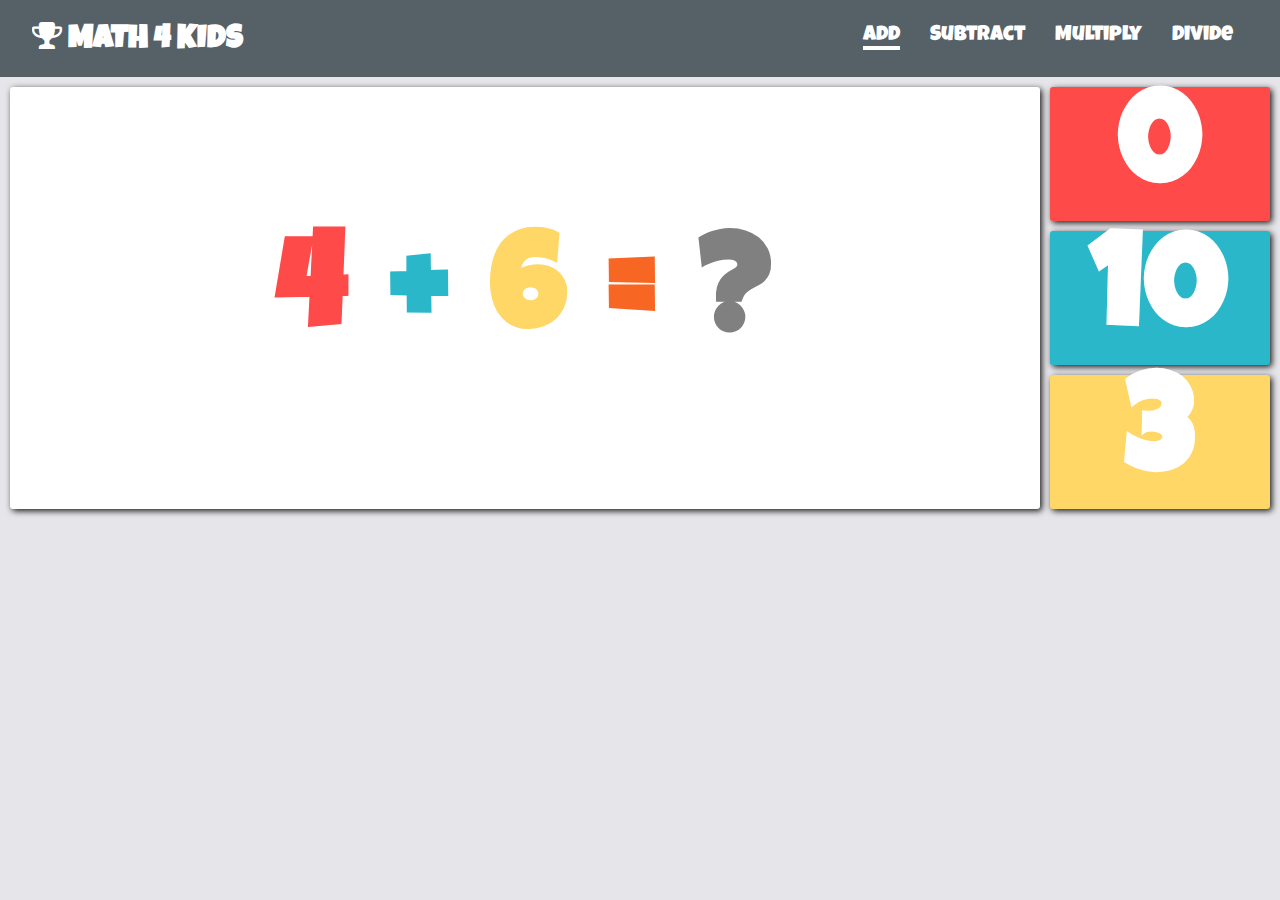
<file: index.html>
<!DOCTYPE html>
<html lang="en">
<head>
  <meta charset="UTF-8">
  <meta name="viewport" content="width=device-width, initial-scale=1.0">
  <link rel="stylesheet" href="https://cdnjs.cloudflare.com/ajax/libs/font-awesome/4.7.0/css/font-awesome.min.css">
  <link rel="stylesheet" href="style.css">
  <title>Add</title>
  
</head>
<body>
  
  <audio id="myAudio">
    <source src="audio/wrong.mp3" type="audio/mpeg">
  </audio>

  <header>
    <div class="container">
      <div class="nav">
        <h2><span><i class="fa fa-trophy" aria-hidden="true"></i></span> MATH 4 KIDS</h2>
        <nav>
          <ul>
            <li class="current"><a href="index.html">Add</a></li>
            <li><a href="subtract.html">Subtract</a></li>
            <li><a href="multiply.html">Multiply</a></li>
            <li><a href="divide.html">Divide</a></li>
          </ul>
        </nav>
      </div>
    </div>
  </header>
  
  <div class="wrapper">
      <div class="equation">
        <h1  id="num1" style="color:#FE4A49"></h1>
        <h1 style="color: #2AB7CA;">+</h1>
        <h1  id="num2" style="color: #FED766">1</h1>
        <h1  style="color: #F86624">=</h1>
        <h1  style="color: gray">?</h1>
      </div>
      <div class="answer-options">
        <div class="options" style="background-color: #FE4A49;">
          <h1 id="option1">1</h1>
        </div>
        <div class="options" style="background-color: #2AB7CA;">
          <h1 id="option2">2</h1>
        </div>
        <div class="options" style="background-color: #FED766;">
          <h1 id="option3">3</h1>
        </div>
      </div>
  </div>

  <script src="scripts/add.js"></script>
  
</body>
</html>
</file>
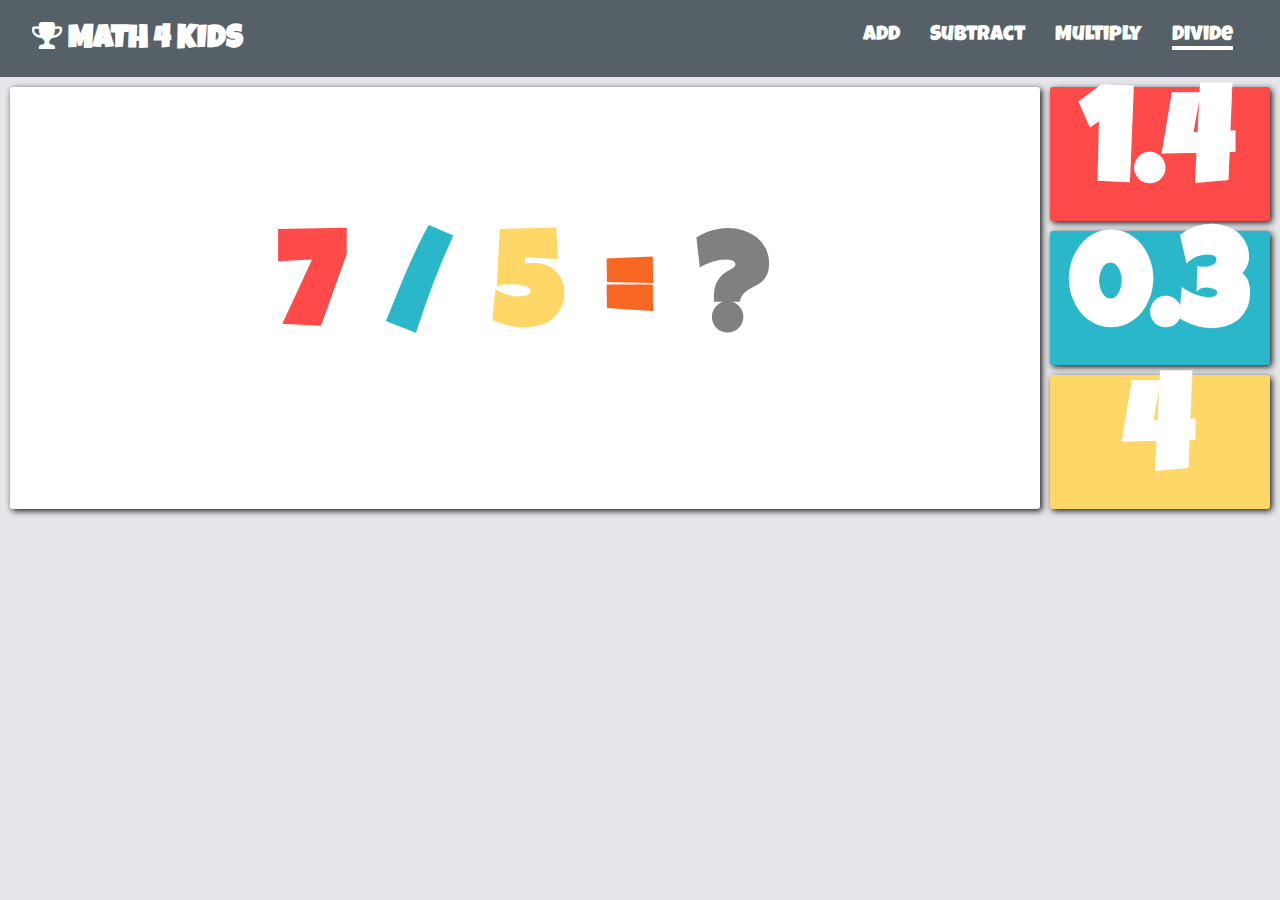
<file: divide.html>
<!DOCTYPE html>
<html lang="en">
<head>
  <meta charset="UTF-8">
  <meta name="viewport" content="width=device-width, initial-scale=1.0">
  <link rel="stylesheet" href="https://cdnjs.cloudflare.com/ajax/libs/font-awesome/4.7.0/css/font-awesome.min.css">
  <link rel="stylesheet" href="style.css">
  <title>Divide</title>
</head>
<body>

  <audio id="myAudio">
    <source src="audio/wrong.mp3" type="audio/mpeg">
  </audio>

  <header>
    <div class="container">
      <div class="nav">
        <h2><span><i class="fa fa-trophy" aria-hidden="true"></i></span> MATH 4 KIDS</h2>
        <nav>
          <ul>
            <li><a href="index.html">Add</a></li>
            <li><a href="subtract.html">Subtract</a></li>
            <li><a href="multiply.html">Multiply</a></li>
            <li class="current"><a href="divide.html">Divide</a></li>
          </ul>
        </nav>
      </div>
    </div>
  </header>

  <div class="wrapper">
    <div class="equation">
      <h1 id="num1" style="color:#FE4A49"></h1>
      <h1 style="color: #2AB7CA">/</h1>
      <h1 id="num2" style="color: #FED766">1</h1>
      <h1 style="color: #F86624">=</h1>
      <h1 style="color: gray">?</h1>
    </div>
    <div class="answer-options">
      <div class="options" style="background-color: #FE4A49;">
        <h1 id="option1">1</h1>
      </div>
      <div class="options" style="background-color: #2AB7CA;">
        <h1 id="option2">2</h1>
      </div>
      <div class="options" style="background-color: #FED766;">
        <h1 id="option3">3</h1>
      </div>
    </div>
  </div>

  <script src="scripts/divide.js"></script>
</body>

</html>
</file>
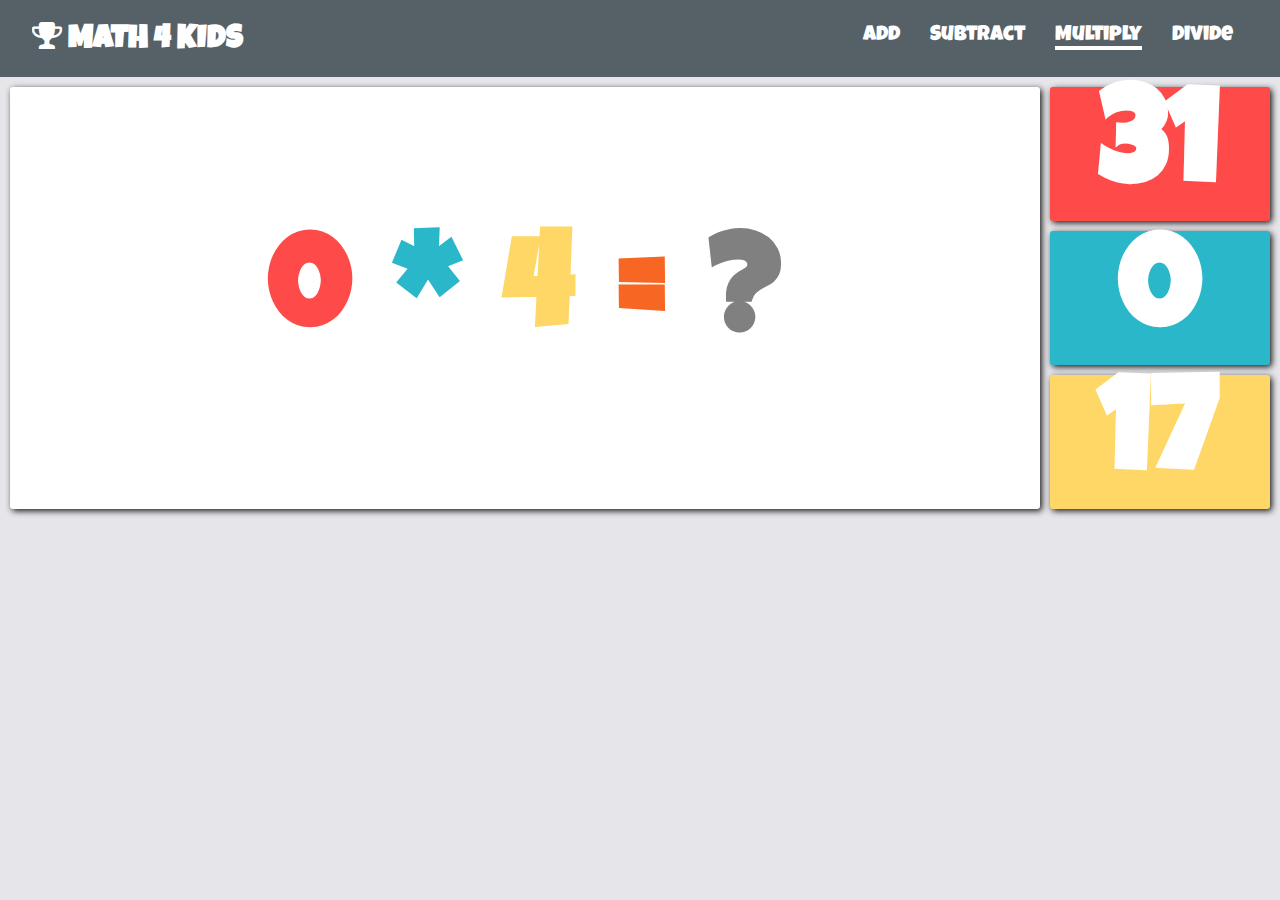
<file: multiply.html>
<!DOCTYPE html>
<html lang="en">

<head>
  <meta charset="UTF-8">
  <meta name="viewport" content="width=device-width, initial-scale=1.0">
  <link rel="stylesheet" href="https://cdnjs.cloudflare.com/ajax/libs/font-awesome/4.7.0/css/font-awesome.min.css">
  <link rel="stylesheet" href="style.css">
  <title>Multiply</title>
</head>

<body>

  <audio id="myAudio">
    <source src="audio/wrong.mp3" type="audio/mpeg">
  </audio>

  <header>
    <div class="container">
      <div class="nav">
        <h2><span><i class="fa fa-trophy" aria-hidden="true"></i></span> MATH 4 KIDS</h2>
        <nav>
          <ul>
            <li><a href="index.html">Add</a></li>
            <li><a href="subtract.html">Subtract</a></li>
            <li class="current"><a href="multiply.html">Multiply</a></li>
            <li><a href="divide.html">Divide</a></li>
          </ul>
        </nav>
      </div>
    </div>
  </header>

  <div class="wrapper">
    <div class="equation">
      <h1 id="num1" style="color:#FE4A49"></h1>
      <h1 style="color: #2AB7CA">*</h1>
      <h1 id="num2" style="color: #FED766">1</h1>
      <h1 style="color: #F86624">=</h1>
      <h1 style="color: gray">?</h1>
    </div>
    <div class="answer-options">
      <div class="options" style="background-color: #FE4A49;">
        <h1 id="option1">1</h1>
      </div>
      <div class="options" style="background-color: #2AB7CA;">
        <h1 id="option2">2</h1>
      </div>
      <div class="options" style="background-color: #FED766;">
        <h1 id="option3">3</h1>
      </div>
    </div>
  </div>

  <script src="scripts/multiply.js"></script>
</body>

</html>
</file>
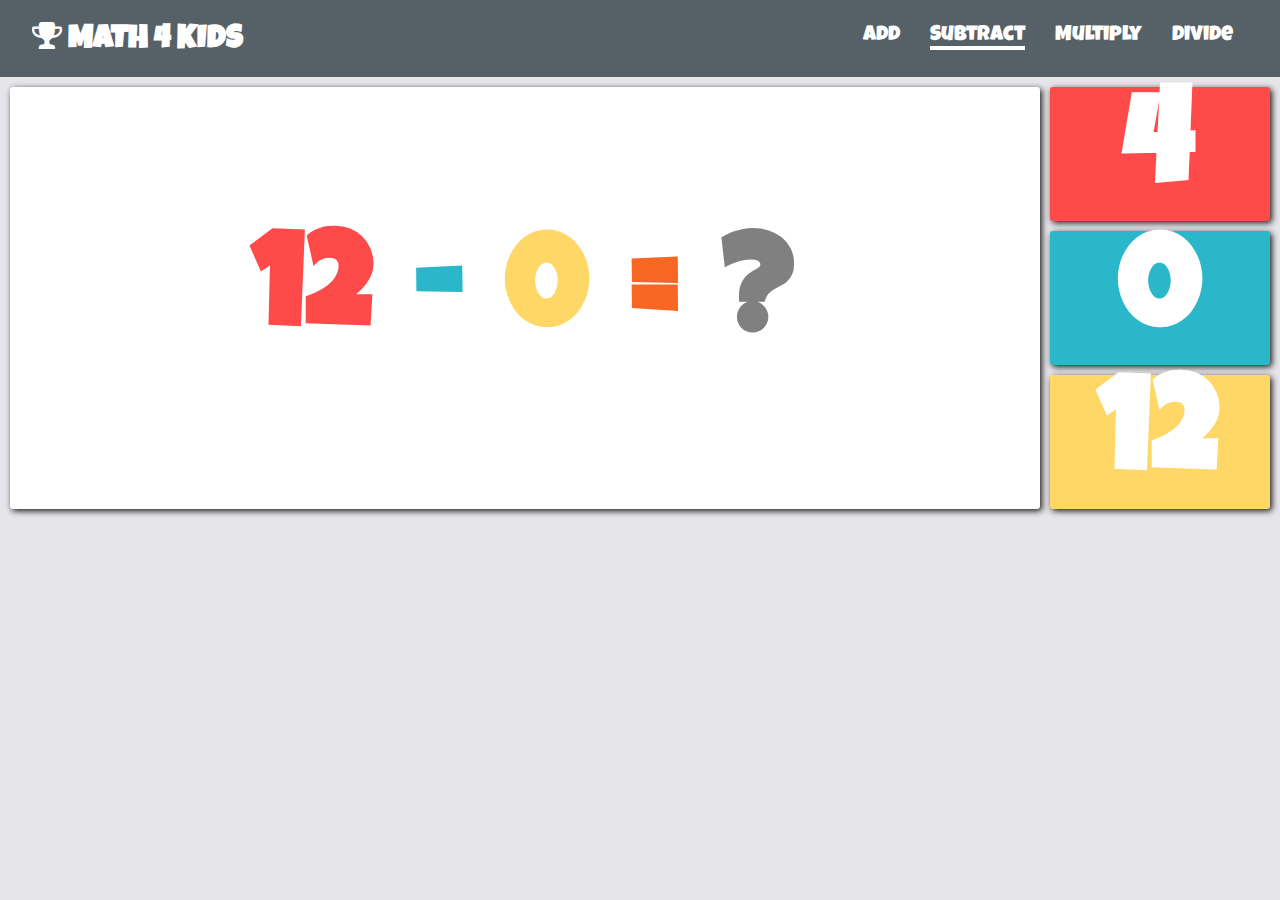
<file: subtract.html>
<!DOCTYPE html>
<html lang="en">

<head>
  <meta charset="UTF-8">
  <meta name="viewport" content="width=device-width, initial-scale=1.0">
  <link rel="stylesheet" href="https://cdnjs.cloudflare.com/ajax/libs/font-awesome/4.7.0/css/font-awesome.min.css">
  <link rel="stylesheet" href="style.css">
  <title>Subtract</title>
</head>

<body>

  <audio id="myAudio">
    <source src="audio/wrong.mp3" type="audio/mpeg">
  </audio>

  <header>
    <div class="container">
      <div class="nav">
        <h2><span><i class="fa fa-trophy" aria-hidden="true"></i></span> MATH 4 KIDS</h2>
        <nav>
          <ul>
            <li><a href="index.html">Add</a></li>
            <li class="current" ><a href="subtract.html">Subtract</a></li>
            <li><a href="multiply.html">Multiply</a></li>
            <li><a href="divide.html">Divide</a></li>
          </ul>
        </nav>
      </div>
    </div>
  </header>

  <div class="wrapper">
    <div class="equation">
      <h1 id="num1" style="color:#FE4A49"></h1>
      <h1 style="color: #2AB7CA">-</h1>
      <h1 id="num2" style="color: #FED766">1</h1>
      <h1 style="color: #F86624">=</h1>
      <h1 style="color: gray">?</h1>
    </div>
    <div class="answer-options">
      <div class="options" style="background-color: #FE4A49;">
        <h1 id="option1">1</h1>
      </div>
      <div class="options" style="background-color: #2AB7CA;">
        <h1 id="option2">2</h1>
      </div>
      <div class="options" style="background-color: #FED766;">
        <h1 id="option3">3</h1>
      </div>
    </div>
  </div>

  <script src="scripts/subtract.js"></script>
</body>

</html>
</file>
<file: style.css>
@import url('https://fonts.googleapis.com/css2?family=Luckiest+Guy&display=swap');

*{
  padding: 0;
  margin: 0;
}

body{
  font-family: 'Luckiest Guy', cursive;
  background-color: #E6E6EA;
}

header{
  background: #556067;
}

.container{
  width: 95%;
  margin: auto;
}

.nav{
  overflow: hidden;
  background:#556067;
  color: #fff;
  padding: 20px 0;
}

.nav h2{
  font-size: 2rem;
  float: left;
}

nav{
  float: right;
}

nav ul{
  list-style-type: none;
}

nav li{
  font-size: 1.3rem;
  margin-top: 5px;
  float: left;
  padding: 0 15px;
}

nav a{
  text-decoration: none;
  color: #fff;
}

.current a::after{
  content: '-';
  font-size: 4px;
  background-color: white;
  display: block;
}

.wrapper{
  display: grid;
  grid-template-columns: 82% 18%;
}

.equation{
  display: flex;
  justify-content: center;
  align-items: center;
  box-shadow: 2px 2px 6px 0px rgba(0, 0, 0, 0.9);
  font-size: 5.2vw;
  background: #fff;
  border-radius: 3px;
  text-align: center;
  margin: 10px 10px 0px 10px;
}

.equation h1{
  display: inline;
  padding: 20px;
}

.answer-options{
  font-size: 5.2vw;
  margin-right: 10px;
}

.options{
  display: flex;
  justify-content: center;
  align-items: center;
  cursor: pointer;
  border-radius: 3px;
  margin-top: 10px;
  color: #fff;
  transition: 2s;
  box-shadow: 2px 2px 6px 0px rgba(0, 0, 0, 0.9);
}

@media(max-width:768px){
  .nav h2{
    font-size: 1.5rem;
    float: none;
    text-align: center;
  }

  nav{
    float: none;
    display: flex;
    justify-content: center;
  }

  nav li{
    font-size: 1rem;
  }
}

@media(max-width:480px){
  .nav h2{
    float: none;
    text-align: center;
  }

  .equation h1{
    display: inline;
    padding: 10px;
  } 

  nav li{
    font-size: .8rem;
  }

}
</file>
